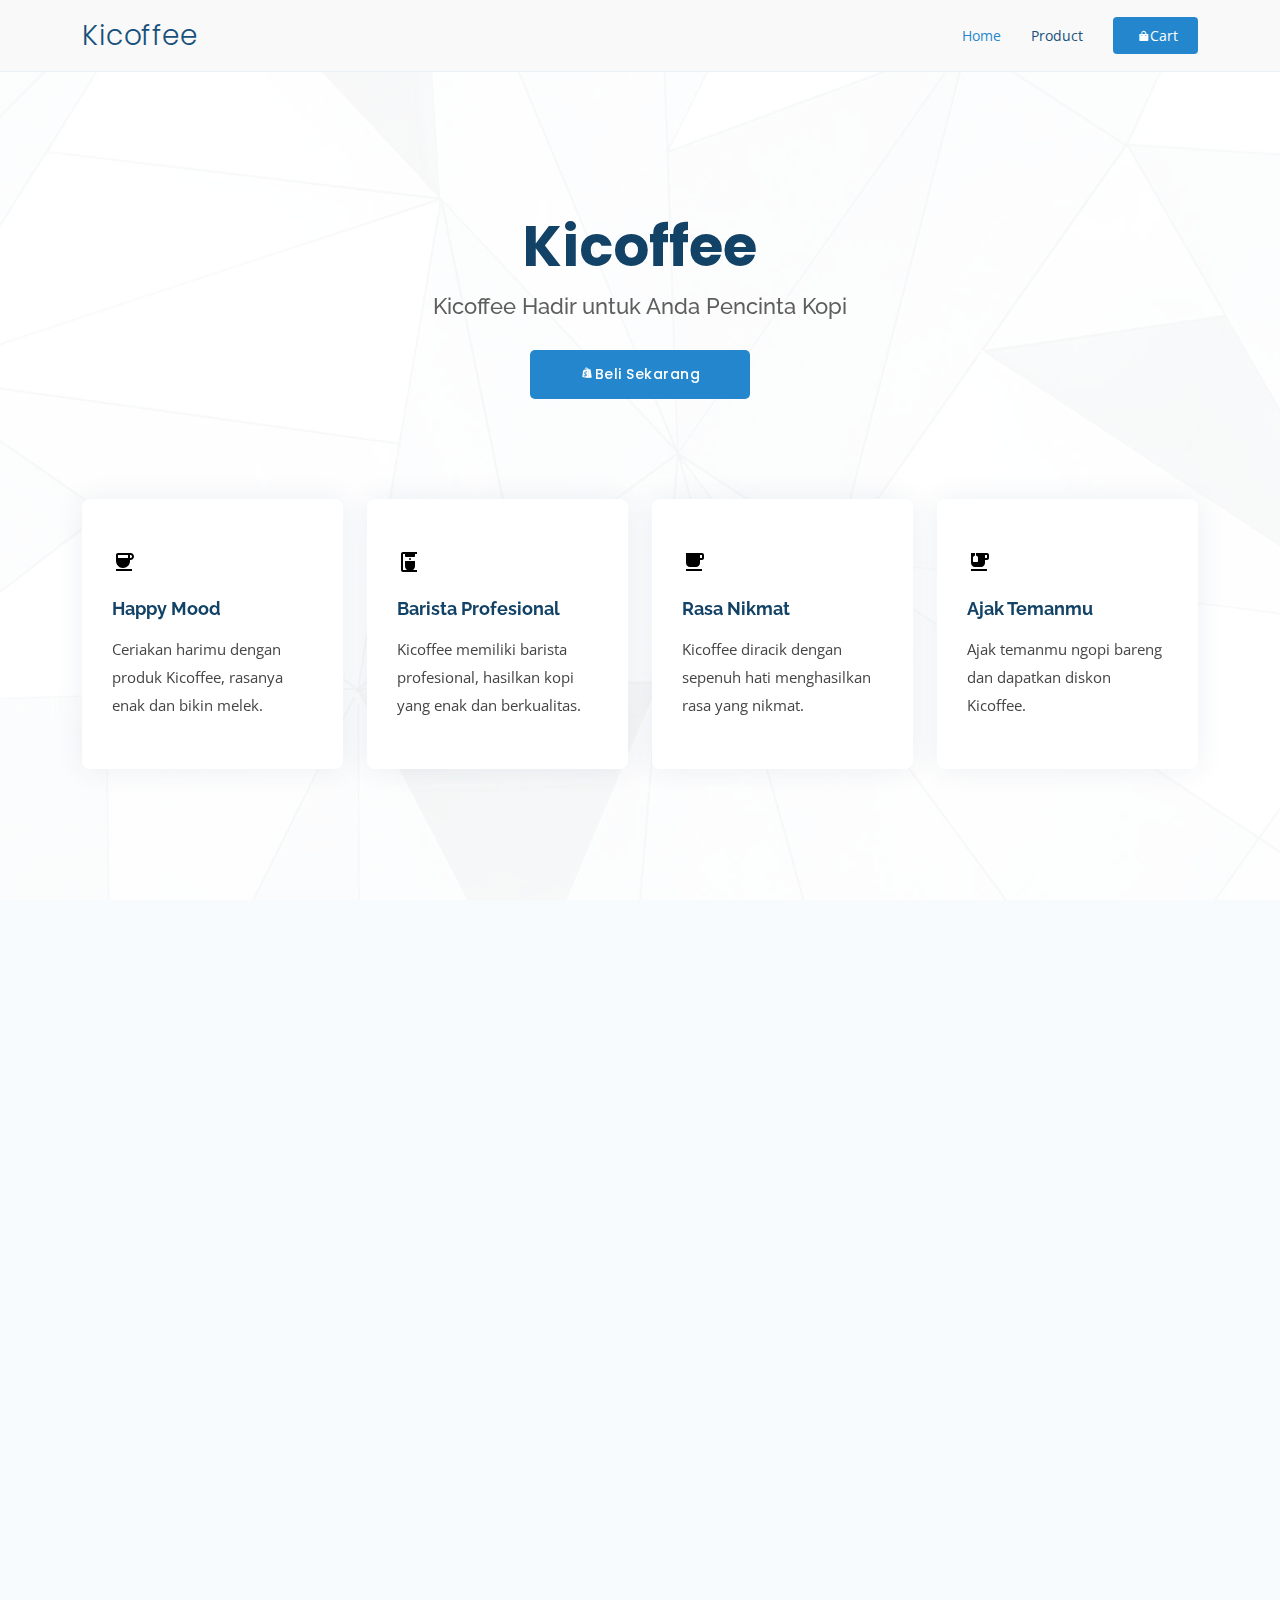
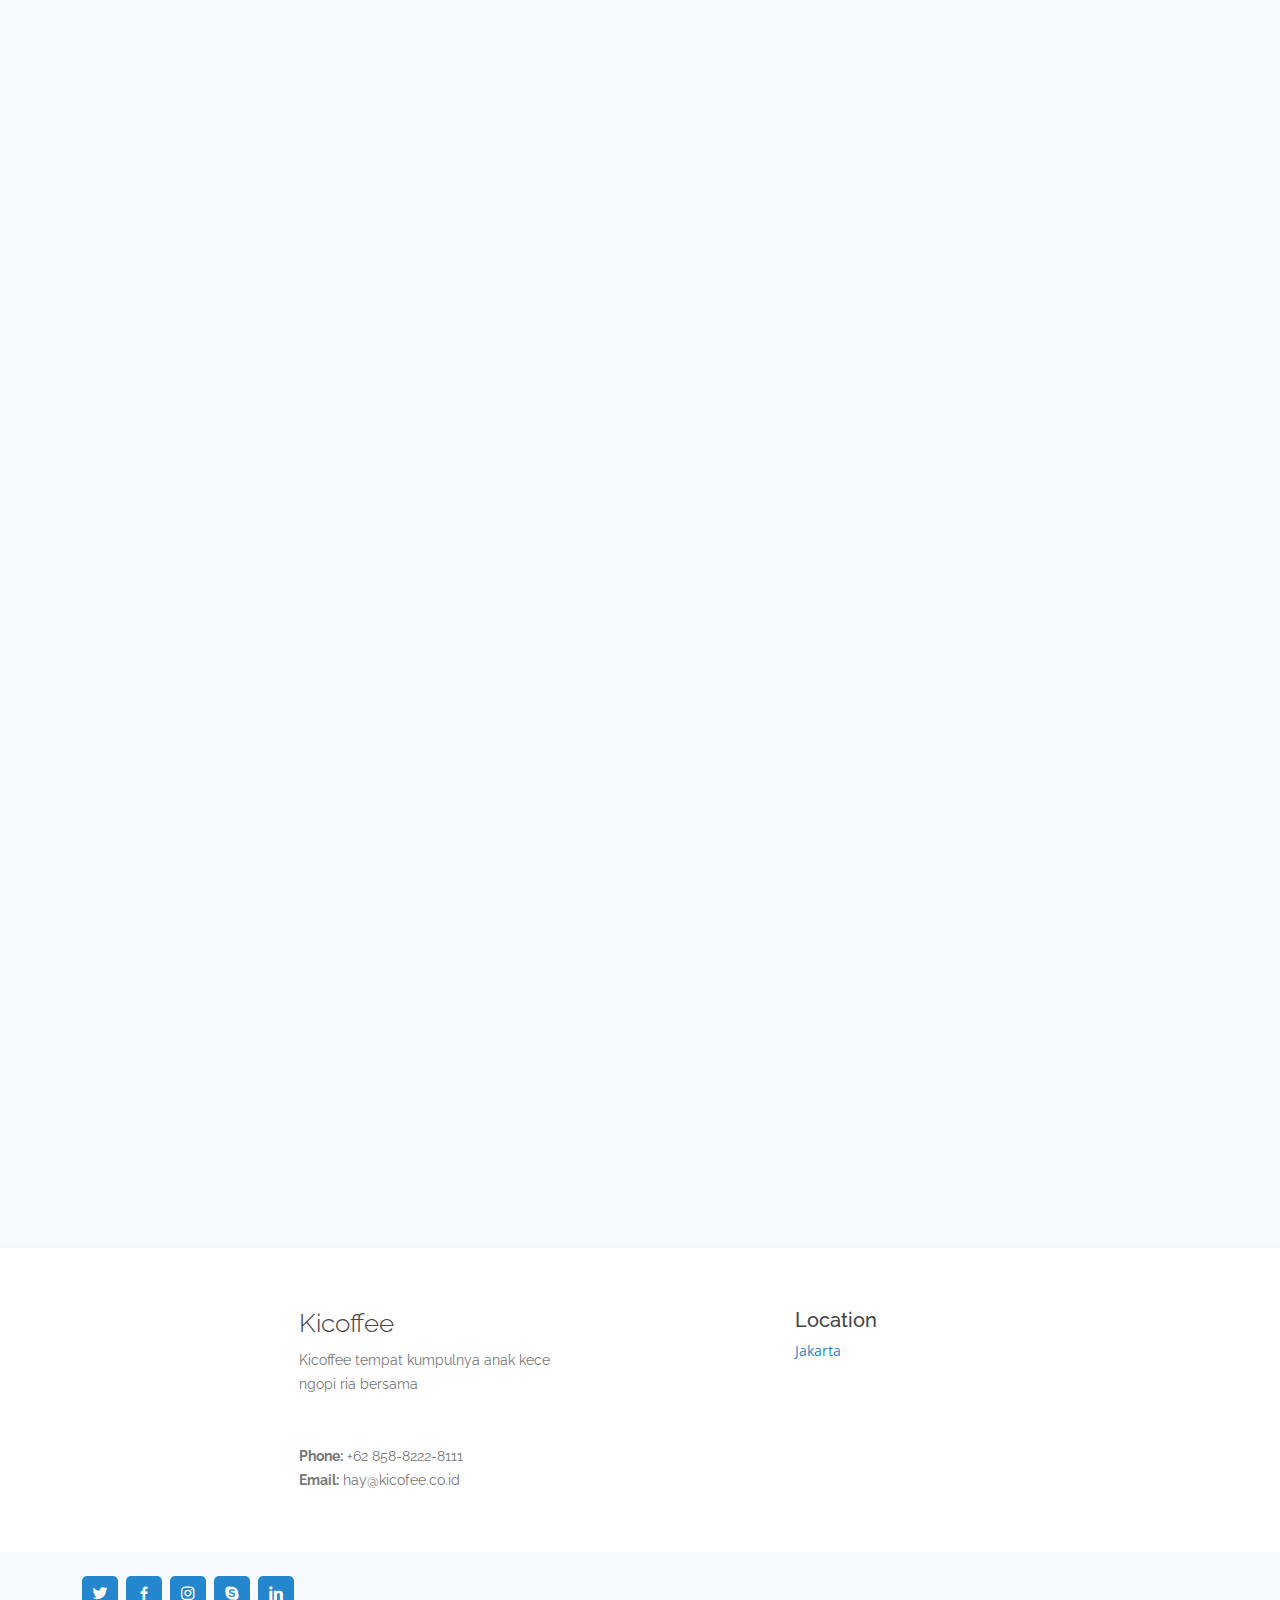
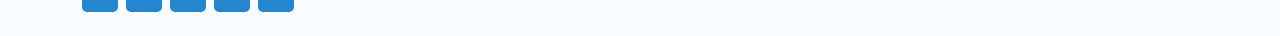
<file: index.html>
<!DOCTYPE html>
<html lang="en">

<head>
  <meta charset="utf-8">
  <meta content="width=device-width, initial-scale=1.0" name="viewport">

  <title>Kicoffee</title>
  <meta content="" name="description">
  <meta content="" name="keywords">

  <!-- Favicons -->
  <link href="assets/img/favicon.png" rel="icon">
  <link href="assets/img/apple-touch-icon.png" rel="apple-touch-icon">

  <!-- Google Fonts -->
  <link href="https://fonts.googleapis.com/css?family=Open+Sans:300,300i,400,400i,600,600i,700,700i|Raleway:300,300i,400,400i,500,500i,600,600i,700,700i|Poppins:300,300i,400,400i,500,500i,600,600i,700,700i" rel="stylesheet">

  <!-- Vendor CSS Files -->
  <link href="assets/vendor/aos/aos.css" rel="stylesheet">
  <link href="assets/vendor/bootstrap/css/bootstrap.min.css" rel="stylesheet">
  <link href="assets/vendor/bootstrap-icons/bootstrap-icons.css" rel="stylesheet">
  <link href="assets/vendor/boxicons/css/boxicons.min.css" rel="stylesheet">
  <link href="assets/vendor/glightbox/css/glightbox.min.css" rel="stylesheet">
  <link href="assets/vendor/remixicon/remixicon.css" rel="stylesheet">
  <link href="assets/vendor/swiper/swiper-bundle.min.css" rel="stylesheet">

  <!-- Template Main CSS File -->
  <link href="assets/css/style.css" rel="stylesheet">

</head>

<body>

<!-- ======= Header ======= -->
<header id="header" class="fixed-top">
  <div class="container d-flex align-items-center justify-content-between">

    <h1 class="logo"><a href="">Kicoffee</a></h1>
    <!-- Uncomment below if you prefer to use an image logo -->
    <!-- <a href="index.html" class="logo"><img src="assets/img/logo.png" alt="" class="img-fluid"></a>-->

    <!-- Build Navbar -->
    <nav id="navbar" class="navbar">
      <ul>
        <li><a class="nav-link scrollto active" href="#hero">Home</a></li>
        <li><a class="nav-link scrollto o" href="#portfolio">Product</a></li>
        <li><a class="getstarted scrollto" href="cart.html"><i class='bx bxs-shopping-bag'></i> Cart</a></li>
      </ul>
      <i class="bi bi-list mobile-nav-toggle"></i>
    </nav><!-- .navbar -->

  </div>
</header><!-- End Header -->

  <!-- ======= Hero Section ======= -->
  <section id="hero" class="d-flex align-items-center">
    <div class="container position-relative" data-aos="fade-up" data-aos-delay="100">
      <div class="row justify-content-center">
        <div class="col-xl-7 col-lg-9 text-center">
          <h1>Kicoffee</h1>
          <h2>Kicoffee Hadir untuk Anda Pencinta Kopi</h2>
        </div>
      </div>
      <div class="text-center">
        <a href="" class="btn-get-started scrollto"> <i class='bx bxl-shopify'></i>Beli Sekarang</a>
      </div>

      <div class="row icon-boxes">
        <div class="col-md-6 col-lg-3 d-flex align-items-stretch mb-5 mb-lg-0" data-aos="zoom-in" data-aos-delay="200">
          <div class="icon-box">
            <span class="material-icons">
              <img src="assets/img/icon/coffee.svg" alt="">
              </span>
              <br><br>
            <h4 class="title"><a href="">Happy Mood</a></h4>
            <p class="description">Ceriakan harimu dengan produk Kicoffee, rasanya enak dan bikin melek.</p>
          </div>
        </div>

        <div class="col-md-6 col-lg-3 d-flex align-items-stretch mb-5 mb-lg-0" data-aos="zoom-in" data-aos-delay="300">
          <div class="icon-box">
            <span class="material-icons">
              <img src="assets/img/icon/coffee_maker.svg" alt="">
              </span>
              <br><br>
            <h4 class="title"><a href="">Barista Profesional</a></h4>
            <p class="description">Kicoffee memiliki barista profesional, hasilkan kopi yang enak dan berkualitas.</p>
          </div>
        </div>

        <div class="col-md-6 col-lg-3 d-flex align-items-stretch mb-5 mb-lg-0" data-aos="zoom-in" data-aos-delay="400">
          <div class="icon-box">
            <span class="material-icons">
              <img src="assets/img/icon/free_breakfast.svg" alt="">
              </span>
              <br><br>
            <h4 class="title"><a href="">Rasa Nikmat</a></h4>
            <p class="description">Kicoffee diracik dengan sepenuh hati menghasilkan rasa yang nikmat.</p>
          </div>
        </div>

        <div class="col-md-6 col-lg-3 d-flex align-items-stretch mb-5 mb-lg-0" data-aos="zoom-in" data-aos-delay="500">
          <div class="icon-box">
            <span class="material-icons">
              <img src="assets/img/icon/emoji_food_bever.svg" alt="">
              </span>
              <br><br>
            <h4 class="title"><a href="">Ajak Temanmu</a></h4>
            <p class="description">Ajak temanmu ngopi bareng dan dapatkan diskon Kicoffee.</p>
          </div>
        </div>

      </div>
    </div>
  </section><!-- End Hero -->

  <main id="main">

    <!-- ======= Product Section ======= -->
    <section id="portfolio" class="portfolio section-bg">
      <div class="container" data-aos="fade-up">

        <div class="section-title">
          <h2>Product</h2>
          <p>Product Kami terdiri dari Makanan, Minuman dan Kopi. Anda bisa pesan kapanpun.</p>
        </div>

        <div class="row" data-aos="fade-up" data-aos-delay="150">
          <div class="col-lg-12 d-flex justify-content-center">
            <ul id="portfolio-flters">
              <li data-filter="*" class="filter-active">All</li>
              <li data-filter=".filter-app">Coffee</li>
              <li data-filter=".filter-card">Food</li>
            </ul>
          </div>
        </div>

        <div class="row portfolio-container" data-aos="fade-up" data-aos-delay="300">

          <div class="col-lg-4 col-md-6 portfolio-item filter-app">
            <div class="portfolio-wrap">
              <img src="assets/img/product/coffee1.jpg" class="img-fluid" alt="">
              <div class="portfolio-info">
                <h4>Coffee</h4><!-- Nama Product -->
                <p><b>Espresso with latte</b></p><!-- Desc Product -->
                <p><i>Rp 50.000</i></p><!-- Harga Product -->
                <div class="portfolio-links">
                  <a href="assets/img/product/coffee1.jpg" data-gallery="portfolioGallery" class="portfolio-lightbox" title="Espresso with latte"><i class="bx bx-plus"></i></a>
                  <a href="#" title="More Details"><i class="bx bx-link"></i></a>
                </div>
              </div>
            </div>
          </div>

          <div class="col-lg-4 col-md-6 portfolio-item filter-web">
            <div class="portfolio-wrap">
              <img src="assets/img/product/coffee2.jpg" class="img-fluid" alt="">
              <div class="portfolio-info">
                <h4>Coffee</h4><!-- Nama Product -->
                <p><b>Espresso</b></p><!-- Desc Product -->
                <p><i>Rp 50.000</i></p><!-- Harga Product -->
                <div class="portfolio-links">
                  <a href="assets/img/product/coffee2.jpg" data-gallery="portfolioGallery" class="portfolio-lightbox" title="Espresso"><i class="bx bx-plus"></i></a>
                  <a href="#" title="More Details"><i class="bx bx-link"></i></a>
                </div>
              </div>
            </div>
          </div>

          <div class="col-lg-4 col-md-6 portfolio-item filter-app">
            <div class="portfolio-wrap">
              <img src="assets/img/product/coffee3.jpg" class="img-fluid" alt="">
              <div class="portfolio-info">
                <h4>Coffee</h4><!-- Nama Product -->
                <p><b>ES Late</b></p><!-- Desc Product -->
                <p><i>Rp 50.000</i></p><!-- Harga Product -->
                <div class="portfolio-links">
                  <a href="assets/img/product/coffee3.jpg" data-gallery="portfolioGallery" class="portfolio-lightbox" title="ES Late"><i class="bx bx-plus"></i></a>
                  <a href="#" title="More Details"><i class="bx bx-link"></i></a>
                </div>
              </div>
            </div>
          </div>

          <div class="col-lg-4 col-md-6 portfolio-item filter-card">
            <div class="portfolio-wrap">
              <img src="assets/img/product/food3.jpg" class="img-fluid" alt="">
              <div class="portfolio-info">
                <h4>Food</h4><!-- Nama Product -->
                <p><b>Paket Makanan keluarga</b></p><!-- Desc Product -->
                <p><i>Rp 300.000</i></p><!-- Harga Product -->
                <div class="portfolio-links">
                  <a href="assets/img/product/drink3.jpg" data-gallery="portfolioGallery" class="portfolio-lightbox" title="Jus Nanas"><i class="bx bx-plus"></i></a>
                  <a href="#" title="More Details"><i class="bx bx-link"></i></a>
                </div>
              </div>
            </div>
          </div>

          <div class="col-lg-4 col-md-6 portfolio-item filter-web">
            <div class="portfolio-wrap">
              <img src="assets/img/product/coffee2.jpg" class="img-fluid" alt="">
              <div class="portfolio-info">
                <h4>Coffee</h4><!-- Nama Product -->
                <p><b>Espresso</b></p><!-- Desc Product -->
                <p><i>Rp 50.000</i></p><!-- Harga Product -->
                <div class="portfolio-links">
                  <a href="assets/img/product/coffee2.jpg" data-gallery="portfolioGallery" class="portfolio-lightbox" title="Espresso"><i class="bx bx-plus"></i></a>
                  <a href="#" title="More Details"><i class="bx bx-link"></i></a>
                </div>
              </div>
            </div>
          </div>

          <div class="col-lg-4 col-md-6 portfolio-item filter-app">
            <div class="portfolio-wrap">
              <img src="assets/img/product/coffee3.jpg" class="img-fluid" alt="">
              <div class="portfolio-info">
                <h4>Coffee</h4><!-- Nama Product -->
                <p><b>Es Vanila Late</b></p><!-- Desc Product -->
                <p><i>Rp 60.000</i></p><!-- Harga Product -->
                <div class="portfolio-links">
                  <a href="assets/img/product/coffee3.jpg" data-gallery="portfolioGallery" class="portfolio-lightbox" title="Es Vanila Late"><i class="bx bx-plus"></i></a>
                  <a href="#" title="More Details"><i class="bx bx-link"></i></a>
                </div>
              </div>
            </div>
          </div>

          <div class="col-lg-4 col-md-6 portfolio-item filter-card">
            <div class="portfolio-wrap">
              <img src="assets/img/product/food4.jpg" class="img-fluid" alt="">
              <div class="portfolio-info">
                <h4>Food</h4><!-- Nama Product -->
                <p><b>Paket Makanan</b></p><!-- Desc Product -->
                <p><i>Rp 300.000</i></p><!-- Harga Product -->
                <div class="portfolio-links">
                  <a href="assets/img/product/food4.jpg" data-gallery="portfolioGallery" class="portfolio-lightbox" title="Paket Makanan"><i class="bx bx-plus"></i></a>
                  <a href="#" title="More Details"><i class="bx bx-link"></i></a>
                </div>
              </div>
            </div>
          </div>

          <div class="col-lg-4 col-md-6 portfolio-item filter-card">
            <div class="portfolio-wrap">
              <img src="assets/img/product/food5.jpg" class="img-fluid" alt="">
              <div class="portfolio-info">
                <h4>Food</h4><!-- Nama Product -->
                <p><b>Paket Makanan</b></p><!-- Desc Product -->
                <p><i>Rp 300.000</i></p><!-- Harga Product -->
                <div class="portfolio-links">
                  <a href="assets/img/product/food5.jpg" data-gallery="portfolioGallery" class="portfolio-lightbox" title="Paket Makanan"><i class="bx bx-plus"></i></a>
                  <a href="#" title="More Details"><i class="bx bx-link"></i></a>
                </div>
              </div>
            </div>
          </div>

          <div class="col-lg-4 col-md-6 portfolio-item filter-web">
            <div class="portfolio-wrap">
              <img src="assets/img/product/food3.jpg" class="img-fluid" alt="">
              <div class="portfolio-info">
                <h4>Food</h4><!-- Nama Product -->
                <p><b>Paket Makanan</b></p><!-- Desc Product -->
                <p><i>Rp 300.000</i></p><!-- Harga Product -->
                <div class="portfolio-links">
                  <a href="assets/img/product/food3.jpg" data-gallery="portfolioGallery" class="portfolio-lightbox" title="Paket Makanan"><i class="bx bx-plus"></i></a>
                  <a href="#" title="More Details"><i class="bx bx-link"></i></a>
                </div>
              </div>
            </div>
          </div>

        </div>

      </div>
    </section><!-- End Product Section -->

  </main><!-- End #main -->

  <!-- ======= Footer ======= -->
  <footer id="footer">

    <div class="footer-top">
      <div class="container">
        <div class="row-footer">

          <div class="col-lg-3 col-md-6 footer-contact">
            <h3>Kicoffee</h3>
            <!-- <img src="assets/img/clients/logo.jpeg" alt="logo" width="150px" height="50px"> -->
            <p>
              Kicoffee tempat kumpulnya anak kece ngopi ria bersama<br>
              <br><br>
              <strong>Phone:</strong> +62 858-8222-8111<br>
              <strong>Email:</strong> hay@kicofee.co.id<br>
            </p>
          </div>

          <div class="col-lg-2 col-md-6 footer-links">
            <h5>Location</h5>
            <a href="https://www.google.com/maps/place/KiCoffee/@-23.5768884,-46.6906864,17z/data=!3m1!4b1!4m5!3m4!1s0x94ce57bb6ebcdd81:0x923815378f6b1bdb!8m2!3d-23.5768884!4d-46.6884977">Jakarta</a>
          </div>

        </div>
      </div>
    </div>

    <div class="container d-md-flex py-4">

      <div class="social-links text-center text-md-right pt-3 pt-md-0">
        <a href="https://twitter.com/kicoffe.hay" class="twitter"><i class="bx bxl-twitter"></i></a>
        <a href="#" class="facebook"><i class="bx bxl-facebook"></i></a>
        <a href="#" class="instagram"><i class="bx bxl-instagram"></i></a>
        <a href="#" class="google-plus"><i class="bx bxl-skype"></i></a>
        <a href="#" class="linkedin"><i class="bx bxl-linkedin"></i></a>
      </div>
    </div>
  </footer><!-- End Footer -->

  <div id="preloader"></div>
  <a href="#" class="back-to-top d-flex align-items-center justify-content-center"><i class="bi bi-arrow-up-short"></i></a>

  <!-- Vendor JS Files -->
  <script src="assets/vendor/purecounter/purecounter.js"></script>
  <script src="assets/vendor/aos/aos.js"></script>
  <script src="assets/vendor/bootstrap/js/bootstrap.bundle.min.js"></script>
  <script src="assets/vendor/glightbox/js/glightbox.min.js"></script>
  <script src="assets/vendor/isotope-layout/isotope.pkgd.min.js"></script>
  <script src="assets/vendor/swiper/swiper-bundle.min.js"></script>
  <script src="assets/vendor/php-email-form/validate.js"></script>

  <!-- Template Main JS File -->
  <script src="assets/js/main.js"></script>

</body>

</html>
</file>
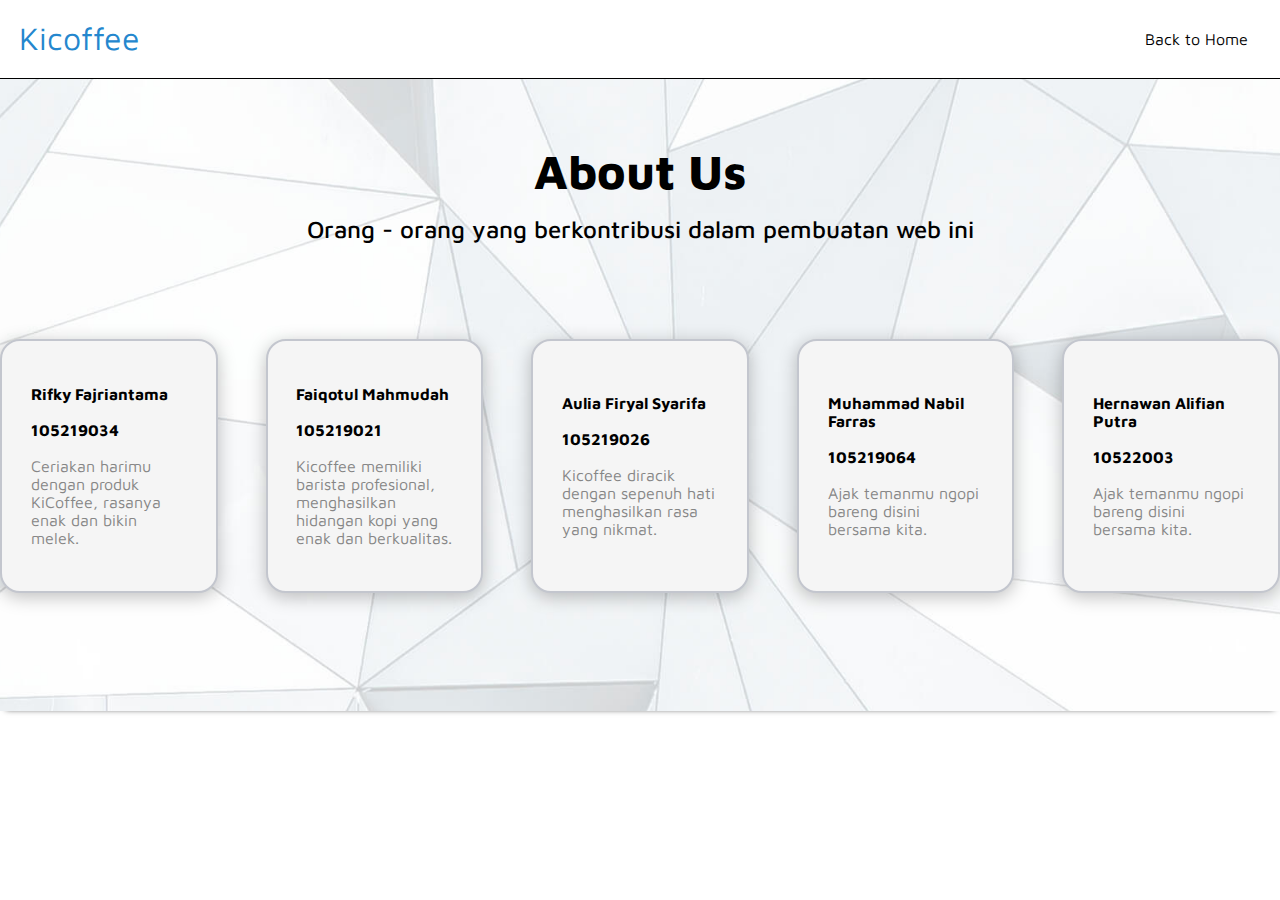
<file: views/about-us.html>
<!DOCTYPE html>
<html lang="en">
<head>
    <meta charset="UTF-8">
    <meta http-equiv="X-UA-Compatible" content="IE=edge">
    <meta name="viewport" content="width=device-width, initial-scale=1.0">
    <title>Kicoffee | About Us</title>

    <!--Links-->
    <link rel="stylesheet" href="https://cdnjs.cloudflare.com/ajax/libs/font-awesome/6.2.1/css/all.min.css" integrity="sha512-MV7K8+y+gLIBoVD59lQIYicR65iaqukzvf/nwasF0nqhPay5w/9lJmVM2hMDcnK1OnMGCdVK+iQrJ7lzPJQd1w==" crossorigin="anonymous" referrerpolicy="no-referrer" />

    <!--Main CSS-->
    <link rel="stylesheet" href="../assets/css/about-us.css">
    <link rel="stylesheet" href="../assets/css/navbar.css">
</head>
<body>
    <header class="header" id="header">
        <div class="navbar-container">
            <h1 class="logo">Kicoffee</h1>
            <nav class="navbar">
                <ul>
                    <li><a href="../index2.html" class="nav-link"><i class="fa-sharp fa-solid fa-arrow-left fa-fw"></i>   Back to Home</a></li>
                </ul>
            </nav>
        </div>
    </header>

    <section class="hero">
        <div class="hero-container">
            <div class="hero-title-container">
                <div class="hero-title">
                    <h1>About Us</h1>
                    <p>Orang - orang yang berkontribusi dalam pembuatan web ini</p>
                </div>
            </div>

            <div class="hero-card-container">
                <div class="hero-card">
                    <div class="hero-card-details">
                        <span>
                            <p><strong>Rifky Fajriantama</strong></p>
                        </span>
                        <br>
                        <h4 class="title">105219034</h4>
                        <br>
                        <p class="description">Ceriakan harimu dengan produk KiCoffee, rasanya enak dan bikin melek.</p>
                    </div>
                </div>

                <div class="hero-card">
                    <div class="hero-card-details">
                        <span>
                            <p><strong>Faiqotul Mahmudah</strong></p>
                        </span>
                        <br>
                        <h4 class="title">105219021</h4>
                        <br>
                        <p class="description">Kicoffee memiliki barista profesional, menghasilkan hidangan kopi yang enak dan berkualitas.</p>
                    </div>
                </div>

                <div class="hero-card">
                    <div class="hero-card-details">
                        <span>
                            <p><strong>Aulia Firyal Syarifa</strong></p>
                        </span>
                        <br>
                        <h4 class="title">105219026</h4>
                        <br>
                        <p class="description">Kicoffee diracik dengan sepenuh hati menghasilkan rasa yang nikmat.</p>
                    </div>
                </div>

                <div class="hero-card">
                    <div class="hero-card-details">
                        <span>
                            <p><strong>Muhammad Nabil Farras</strong></p>
                        </span>
                        <br>
                        <h4 class="title">105219064</h4>
                        <br>
                        <p class="description">Ajak temanmu ngopi bareng disini bersama kita.</p>
                    </div>
                </div>

                <div class="hero-card">
                    <div class="hero-card-details">
                        <span>
                            <p><strong>Hernawan Alifian Putra</strong></p>
                        </span>
                        <br>
                        <h4 class="title">10522003</h4>
                        <br>
                        <p class="description">Ajak temanmu ngopi bareng disini bersama kita.</p>
                    </div>
                </div>
            </div>
        </div>
    </section>
</body>
</html>
</file>
<file: assets/css/style.css>
/*--------------------------------------------------------------
# General
--------------------------------------------------------------*/
body {
  font-family: "Open Sans", sans-serif;
  color: #444444;
}

a {
  color: #2487ce;
  text-decoration: none;
}

a:hover {
  color: #469fdf;
  text-decoration: none;
}

h1, h2, h3, h4, h5, h6 {
  font-family: "Raleway", sans-serif;
}

/*--------------------------------------------------------------
# Back to top button
--------------------------------------------------------------*/
.back-to-top {
  position: fixed;
  visibility: hidden;
  opacity: 0;
  right: 15px;
  bottom: 15px;
  z-index: 996;
  background: #2487ce;
  width: 40px;
  height: 40px;
  border-radius: 4px;
  transition: all 0.4s;
}
.back-to-top i {
  font-size: 28px;
  color: #fff;
  line-height: 0;
}
.back-to-top:hover {
  background: #3e9bdd;
  color: #fff;
}
.back-to-top.active {
  visibility: visible;
  opacity: 1;
}

/*--------------------------------------------------------------
# Preloader
--------------------------------------------------------------*/
#preloader {
  position: fixed;
  top: 0;
  left: 0;
  right: 0;
  bottom: 0;
  z-index: 9999;
  overflow: hidden;
  background: #fff;
}

#preloader:before {
  content: "";
  position: fixed;
  top: calc(50% - 30px);
  left: calc(50% - 30px);
  border: 6px solid #2487ce;
  border-top-color: #fff;
  border-bottom-color: #fff;
  border-radius: 50%;
  width: 60px;
  height: 60px;
  -webkit-animation: animate-preloader 1s linear infinite;
  animation: animate-preloader 1s linear infinite;
}

@-webkit-keyframes animate-preloader {
  0% {
    transform: rotate(0deg);
  }
  100% {
    transform: rotate(360deg);
  }
}

@keyframes animate-preloader {
  0% {
    transform: rotate(0deg);
  }
  100% {
    transform: rotate(360deg);
  }
}
/*--------------------------------------------------------------
# Disable aos animation delay on mobile devices
--------------------------------------------------------------*/
@media screen and (max-width: 768px) {
  [data-aos-delay] {
    transition-delay: 0 !important;
  }
}
/*--------------------------------------------------------------
# Header
--------------------------------------------------------------*/
#header {
  transition: all 0.5s;
  background: #fff;
  z-index: 997;
  padding: 15px 0;
  border-bottom: 1px solid #e6f2fb;
}
#header.header-scrolled {
  border-color: #fff;
  box-shadow: 0px 2px 15px rgba(18, 66, 101, 0.08);
}
#header .logo {
  font-size: 28px;
  margin: 0;
  padding: 0;
  line-height: 1;
  font-weight: 300;
  letter-spacing: 0.5px;
  font-family: "Poppins", sans-serif;
}
#header .logo a {
  color: #16507b;
}
#header .logo img {
  max-height: 40px;
}
@media (max-width: 992px) {
  #header .logo {
    font-size: 28px;
  }
}

/*--------------------------------------------------------------
# Navigation Menu
--------------------------------------------------------------*/
/**
* Desktop Navigation 
*/
.navbar {
  padding: 0;
}
.navbar ul {
  margin: 0;
  padding: 0;
  display: flex;
  list-style: none;
  align-items: center;
}
.navbar li {
  position: relative;
}
.navbar a, .navbar a:focus {
  display: flex;
  align-items: center;
  justify-content: space-between;
  padding: 10px 0 10px 30px;
  font-size: 14px;
  color: #16507b;
  white-space: nowrap;
  transition: 0.3s;
}
.navbar a i, .navbar a:focus i {
  font-size: 12px;
  line-height: 0;
  margin-left: 5px;
}
.navbar a:hover, .navbar .active, .navbar .active:focus, .navbar li:hover > a {
  color: #2487ce;
}
.navbar .getstarted, .navbar .getstarted:focus {
  background: #2487ce;
  padding: 8px 20px;
  margin-left: 30px;
  border-radius: 4px;
  color: #fff;
}
.navbar .getstarted:hover, .navbar .getstarted:focus:hover {
  color: #fff;
  background: #3194db;
}
.navbar .dropdown ul {
  display: block;
  position: absolute;
  left: 14px;
  top: calc(100% + 30px);
  margin: 0;
  padding: 10px 0;
  z-index: 99;
  opacity: 0;
  visibility: hidden;
  background: #fff;
  box-shadow: 0px 0px 30px rgba(127, 137, 161, 0.25);
  transition: 0.3s;
  border-radius: 4px;
}
.navbar .dropdown ul li {
  min-width: 200px;
}
.navbar .dropdown ul a {
  padding: 10px 20px;
  text-transform: none;
}
.navbar .dropdown ul a i {
  font-size: 12px;
}
.navbar .dropdown ul a:hover, .navbar .dropdown ul .active:hover, .navbar .dropdown ul li:hover > a {
  color: #2487ce;
}
.navbar .dropdown:hover > ul {
  opacity: 1;
  top: 100%;
  visibility: visible;
}
.navbar .dropdown .dropdown ul {
  top: 0;
  left: calc(100% - 30px);
  visibility: hidden;
}
.navbar .dropdown .dropdown:hover > ul {
  opacity: 1;
  top: 0;
  left: 100%;
  visibility: visible;
}
@media (max-width: 1366px) {
  .navbar .dropdown .dropdown ul {
    left: -90%;
  }
  .navbar .dropdown .dropdown:hover > ul {
    left: -100%;
  }
}

/**
* Mobile Navigation 
*/
.mobile-nav-toggle {
  color: #124265;
  font-size: 28px;
  cursor: pointer;
  display: none;
  line-height: 0;
  transition: 0.5s;
}
.mobile-nav-toggle.bi-x {
  color: #fff;
}

@media (max-width: 991px) {
  .mobile-nav-toggle {
    display: block;
  }

  .navbar ul {
    display: none;
  }
}
.navbar-mobile {
  position: fixed;
  overflow: hidden;
  top: 0;
  right: 0;
  left: 0;
  bottom: 0;
  background: rgba(10, 38, 58, 0.9);
  transition: 0.3s;
  z-index: 999;
}
.navbar-mobile .mobile-nav-toggle {
  position: absolute;
  top: 15px;
  right: 15px;
}
.navbar-mobile ul {
  display: block;
  position: absolute;
  top: 55px;
  right: 15px;
  bottom: 15px;
  left: 15px;
  padding: 10px 0;
  background-color: #fff;
  overflow-y: auto;
  transition: 0.3s;
}
.navbar-mobile a, .navbar-mobile a:focus {
  padding: 10px 20px;
  font-size: 15px;
  color: #124265;
}
.navbar-mobile a:hover, .navbar-mobile .active, .navbar-mobile li:hover > a {
  color: #2487ce;
}
.navbar-mobile .getstarted, .navbar-mobile .getstarted:focus {
  margin: 15px;
}
.navbar-mobile .dropdown ul {
  position: static;
  display: none;
  margin: 10px 20px;
  padding: 10px 0;
  z-index: 99;
  opacity: 1;
  visibility: visible;
  background: #fff;
  box-shadow: 0px 0px 30px rgba(127, 137, 161, 0.25);
}
.navbar-mobile .dropdown ul li {
  min-width: 200px;
}
.navbar-mobile .dropdown ul a {
  padding: 10px 20px;
}
.navbar-mobile .dropdown ul a i {
  font-size: 12px;
}
.navbar-mobile .dropdown ul a:hover, .navbar-mobile .dropdown ul .active:hover, .navbar-mobile .dropdown ul li:hover > a {
  color: #2487ce;
}
.navbar-mobile .dropdown > .dropdown-active {
  display: block;
}

/*--------------------------------------------------------------
# Hero Section
--------------------------------------------------------------*/
#hero {
  width: 100%;
  height: 100vh;
  position: relative;
  background: url("../img/hero-bg.jpg") top center;
  background-size: cover;
  position: relative;
}
#hero:before {
  content: "";
  background: rgba(255, 255, 255, 0.8);
  position: absolute;
  bottom: 0;
  top: 0;
  left: 0;
  right: 0;
}
#hero .container {
  padding-top: 80px;
}
#hero h1 {
  margin: 0;
  font-size: 56px;
  font-weight: 700;
  line-height: 72px;
  color: #124265;
  font-family: "Poppins", sans-serif;
}
#hero h2 {
  color: #5e5e5e;
  margin: 10px 0 0 0;
  font-size: 22px;
}
#hero .btn-get-started {
  font-family: "Poppins", sans-serif;
  font-weight: 500;
  font-size: 14px;
  letter-spacing: 0.5px;
  display: inline-block;
  padding: 14px 50px;
  border-radius: 5px;
  transition: 0.5s;
  margin-top: 30px;
  color: #fff;
  background: #2487ce;
}
#hero .btn-get-started:hover {
  background: #3194db;
}
#hero .icon-boxes {
  margin-top: 100px;
}
#hero .icon-box {
  padding: 50px 30px;
  position: relative;
  overflow: hidden;
  background: #fff;
  box-shadow: 0 0 29px 0 rgba(18, 66, 101, 0.08);
  transition: all 0.3s ease-in-out;
  border-radius: 8px;
  z-index: 1;
}
#hero .icon-box .title {
  font-weight: 700;
  margin-bottom: 15px;
  font-size: 18px;
}
#hero .icon-box .title a {
  color: #124265;
  transition: 0.3s;
}
#hero .icon-box .description {
  font-size: 15px;
  line-height: 28px;
  margin-bottom: 0;
}
#hero .icon-box .icon {
  margin-bottom: 20px;
  padding-top: 10px;
  display: inline-block;
  transition: all 0.3s ease-in-out;
  font-size: 36px;
  line-height: 1;
  color: #2487ce;
}
#hero .icon-box:hover {
  transform: scale(1.08);
}
#hero .icon-box:hover .title a {
  color: #2487ce;
}
@media (min-width: 1024px) {
  #hero {
    background-attachment: fixed;
  }
}
@media (max-height: 800px) {
  #hero {
    height: auto;
  }
}
@media (max-width: 992px) {
  #hero {
    height: auto;
  }
  #hero h1 {
    font-size: 28px;
    line-height: 36px;
  }
  #hero h2 {
    font-size: 18px;
    line-height: 24px;
  }
}

/*--------------------------------------------------------------
# Sections General
--------------------------------------------------------------*/
section {
  padding: 80px 0;
  overflow: hidden;
}

.section-bg {
  background-color: #f8fbfe;
}

.section-title {
  text-align: center;
  padding-bottom: 30px;
}
.section-title h2 {
  font-size: 32px;
  font-weight: bold;
  text-transform: uppercase;
  margin-bottom: 20px;
  padding-bottom: 0;
  color: #124265;
}
.section-title p {
  margin-bottom: 0;
  font-size: 14px;
  color: #919191;
}

/*--------------------------------------------------------------
# About
--------------------------------------------------------------*/
.about .content h3 {
  font-weight: 600;
  font-size: 26px;
}
.about .content ul {
  list-style: none;
  padding: 0;
}
.about .content ul li {
  padding-left: 28px;
  position: relative;
}
.about .content ul li + li {
  margin-top: 10px;
}
.about .content ul i {
  position: absolute;
  left: 0;
  top: 2px;
  font-size: 20px;
  color: #2487ce;
  line-height: 1;
}
.about .content p:last-child {
  margin-bottom: 0;
}
.about .content .btn-learn-more {
  font-family: "Raleway", sans-serif;
  font-weight: 600;
  font-size: 14px;
  letter-spacing: 1px;
  display: inline-block;
  padding: 12px 32px;
  border-radius: 5px;
  transition: 0.3s;
  line-height: 1;
  color: #2487ce;
  -webkit-animation-delay: 0.8s;
  animation-delay: 0.8s;
  margin-top: 6px;
  border: 2px solid #2487ce;
}
.about .content .btn-learn-more:hover {
  background: #2487ce;
  color: #fff;
  text-decoration: none;
}

/*--------------------------------------------------------------
# Counts
--------------------------------------------------------------*/
.counts {
  padding: 60px 0;
}
.counts .count-box {
  width: 100%;
  text-align: center;
}
.counts .count-box span {
  font-size: 48px;
  line-height: 48px;
  display: block;
  font-weight: 700;
  color: #124265;
  margin-left: 80px;
  margin: auto;
}
.counts .count-box p {
  padding: 8px 0 0 0;
  font-family: "Raleway", sans-serif;
  font-weight: 600;
  font-size: 14px;
  color: #1e6ca6;
}

/*--------------------------------------------------------------
# About Video
--------------------------------------------------------------*/
.about-video .content {
  font-size: 15px;
}
.about-video .content h3 {
  font-weight: 700;
  font-size: 24px;
  color: #124265;
}
.about-video .content ul {
  list-style: none;
  padding: 0;
}
.about-video .content ul li {
  padding-bottom: 10px;
  padding-left: 28px;
  position: relative;
}
.about-video .content ul i {
  font-size: 24px;
  color: #2487ce;
  position: absolute;
  left: 0;
  top: -2px;
}
.about-video .content p:last-child {
  margin-bottom: 0;
}
.about-video .play-btn {
  width: 94px;
  height: 94px;
  background: radial-gradient(#2487ce 50%, rgba(36, 135, 206, 0.4) 52%);
  border-radius: 50%;
  display: block;
  position: absolute;
  left: calc(50% - 47px);
  top: calc(50% - 47px);
  overflow: hidden;
}
.about-video .play-btn::after {
  content: "";
  position: absolute;
  left: 50%;
  top: 50%;
  transform: translateX(-40%) translateY(-50%);
  width: 0;
  height: 0;
  border-top: 10px solid transparent;
  border-bottom: 10px solid transparent;
  border-left: 15px solid #fff;
  z-index: 100;
  transition: all 400ms cubic-bezier(0.55, 0.055, 0.675, 0.19);
}
.about-video .play-btn::before {
  content: "";
  position: absolute;
  width: 120px;
  height: 120px;
  -webkit-animation-delay: 0s;
  animation-delay: 0s;
  -webkit-animation: pulsate-btn 2s;
  animation: pulsate-btn 2s;
  -webkit-animation-direction: forwards;
  animation-direction: forwards;
  -webkit-animation-iteration-count: infinite;
  animation-iteration-count: infinite;
  -webkit-animation-timing-function: steps;
  animation-timing-function: steps;
  opacity: 1;
  border-radius: 50%;
  border: 5px solid rgba(36, 135, 206, 0.7);
  top: -15%;
  left: -15%;
  background: rgba(198, 16, 0, 0);
}
.about-video .play-btn:hover::after {
  border-left: 15px solid #2487ce;
  transform: scale(20);
}
.about-video .play-btn:hover::before {
  content: "";
  position: absolute;
  left: 50%;
  top: 50%;
  transform: translateX(-40%) translateY(-50%);
  width: 0;
  height: 0;
  border: none;
  border-top: 10px solid transparent;
  border-bottom: 10px solid transparent;
  border-left: 15px solid #fff;
  z-index: 200;
  -webkit-animation: none;
  animation: none;
  border-radius: 0;
}

@-webkit-keyframes pulsate-btn {
  0% {
    transform: scale(0.6, 0.6);
    opacity: 1;
  }
  100% {
    transform: scale(1, 1);
    opacity: 0;
  }
}

@keyframes pulsate-btn {
  0% {
    transform: scale(0.6, 0.6);
    opacity: 1;
  }
  100% {
    transform: scale(1, 1);
    opacity: 0;
  }
}
/*--------------------------------------------------------------
# Clients
--------------------------------------------------------------*/
.clients {
  padding: 15px 0;
  text-align: center;
}
.clients img {
  max-width: 45%;
  transition: all 0.4s ease-in-out;
  display: inline-block;
  padding: 15px 0;
  filter: grayscale(100);
}
.clients img:hover {
  filter: none;
  transform: scale(1.15);
}
@media (max-width: 768px) {
  .clients img {
    max-width: 40%;
  }
}

/*--------------------------------------------------------------
# Testimonials
--------------------------------------------------------------*/
.testimonials .testimonials-carousel, .testimonials .testimonials-slider {
  overflow: hidden;
}
.testimonials .testimonial-item {
  box-sizing: content-box;
  text-align: center;
  min-height: 320px;
}
.testimonials .testimonial-item .testimonial-img {
  width: 90px;
  border-radius: 50%;
  margin: 0 auto;
}
.testimonials .testimonial-item h3 {
  font-size: 18px;
  font-weight: bold;
  margin: 10px 0 5px 0;
  color: #111;
}
.testimonials .testimonial-item h4 {
  font-size: 14px;
  color: #999;
  margin: 0;
}
.testimonials .testimonial-item .quote-icon-left, .testimonials .testimonial-item .quote-icon-right {
  color: #c9e3f5;
  font-size: 26px;
}
.testimonials .testimonial-item .quote-icon-left {
  display: inline-block;
  left: -5px;
  position: relative;
}
.testimonials .testimonial-item .quote-icon-right {
  display: inline-block;
  right: -5px;
  position: relative;
  top: 10px;
}
.testimonials .testimonial-item p {
  font-style: italic;
  margin: 0 15px 15px 15px;
  padding: 20px;
  background: #f3f9fd;
  position: relative;
  margin-bottom: 35px;
  border-radius: 6px;
}
.testimonials .testimonial-item p::after {
  content: "";
  width: 0;
  height: 0;
  border-top: 20px solid #f3f9fd;
  border-right: 20px solid transparent;
  border-left: 20px solid transparent;
  position: absolute;
  bottom: -20px;
  left: calc(50% - 20px);
}
.testimonials .swiper-pagination {
  margin-top: 20px;
  position: relative;
}
.testimonials .swiper-pagination .swiper-pagination-bullet {
  width: 12px;
  height: 12px;
  background-color: #fff;
  opacity: 1;
  border: 1px solid #2487ce;
}
.testimonials .swiper-pagination .swiper-pagination-bullet-active {
  background-color: #2487ce;
}

/*--------------------------------------------------------------
# Services
--------------------------------------------------------------*/
.services .icon-box {
  text-align: center;
  padding: 70px 20px 80px 20px;
  transition: all ease-in-out 0.3s;
  background: #fff;
  box-shadow: 0px 5px 90px 0px rgba(110, 123, 131, 0.05);
}
.services .icon-box .icon {
  margin: 0 auto;
  width: 100px;
  height: 100px;
  display: flex;
  align-items: center;
  justify-content: center;
  transition: ease-in-out 0.3s;
  position: relative;
}
.services .icon-box .icon i {
  font-size: 36px;
  transition: 0.5s;
  position: relative;
}
.services .icon-box .icon svg {
  position: absolute;
  top: 0;
  left: 0;
}
.services .icon-box .icon svg path {
  transition: 0.5s;
  fill: #f5f5f5;
}
.services .icon-box h4 {
  font-weight: 600;
  margin: 10px 0 15px 0;
  font-size: 22px;
}
.services .icon-box h4 a {
  color: #124265;
  transition: ease-in-out 0.3s;
}
.services .icon-box p {
  line-height: 24px;
  font-size: 14px;
  margin-bottom: 0;
}
.services .icon-box:hover {
  border-color: #fff;
  box-shadow: 0px 0 35px 0 rgba(0, 0, 0, 0.08);
}
.services .iconbox-blue i {
  color: #47aeff;
}
.services .iconbox-blue:hover .icon i {
  color: #fff;
}
.services .iconbox-blue:hover .icon path {
  fill: #47aeff;
}
.services .iconbox-orange i {
  color: #ffa76e;
}
.services .iconbox-orange:hover .icon i {
  color: #fff;
}
.services .iconbox-orange:hover .icon path {
  fill: #ffa76e;
}
.services .iconbox-pink i {
  color: #e80368;
}
.services .iconbox-pink:hover .icon i {
  color: #fff;
}
.services .iconbox-pink:hover .icon path {
  fill: #e80368;
}
.services .iconbox-yellow i {
  color: #ffbb2c;
}
.services .iconbox-yellow:hover .icon i {
  color: #fff;
}
.services .iconbox-yellow:hover .icon path {
  fill: #ffbb2c;
}
.services .iconbox-red i {
  color: #ff5828;
}
.services .iconbox-red:hover .icon i {
  color: #fff;
}
.services .iconbox-red:hover .icon path {
  fill: #ff5828;
}
.services .iconbox-teal i {
  color: #11dbcf;
}
.services .iconbox-teal:hover .icon i {
  color: #fff;
}
.services .iconbox-teal:hover .icon path {
  fill: #11dbcf;
}

/*--------------------------------------------------------------
# Cta
--------------------------------------------------------------*/
.cta {
  background: #2487ce;
  background-size: cover;
  padding: 60px 0;
}
.cta h3 {
  color: #fff;
  font-size: 28px;
  font-weight: 700;
}
.cta p {
  color: #fff;
}
.cta .cta-btn {
  font-family: "Raleway", sans-serif;
  font-weight: 600;
  font-size: 14px;
  letter-spacing: 1px;
  display: inline-block;
  padding: 10px 35px;
  border-radius: 5px;
  transition: 0.5s;
  margin-top: 10px;
  border: 2px solid #fff;
  color: #fff;
}
.cta .cta-btn:hover {
  background: #fff;
  color: #2487ce;
}

/*--------------------------------------------------------------
# Portfolio
--------------------------------------------------------------*/
.portfolio .portfolio-item {
  margin-bottom: 30px;
}
.portfolio #portfolio-flters {
  padding: 0;
  margin: 0 auto 35px auto;
  list-style: none;
  text-align: center;
  border-radius: 50px;
  padding: 2px 15px;
}
.portfolio #portfolio-flters li {
  cursor: pointer;
  display: inline-block;
  padding: 10px 15px 8px 15px;
  font-size: 14px;
  font-weight: 600;
  line-height: 1;
  text-transform: uppercase;
  color: #444444;
  margin-bottom: 5px;
  transition: all 0.3s ease-in-out;
}
.portfolio #portfolio-flters li:hover, .portfolio #portfolio-flters li.filter-active {
  color: #2487ce;
}
.portfolio #portfolio-flters li:last-child {
  margin-right: 0;
}
.portfolio .portfolio-wrap {
  transition: 0.3s;
  position: relative;
  overflow: hidden;
  z-index: 1;
}
.portfolio .portfolio-wrap::before {
  content: "";
  background: rgba(36, 135, 206, 0.6);
  position: absolute;
  left: 30px;
  right: 30px;
  top: 30px;
  bottom: 30px;
  transition: all ease-in-out 0.3s;
  z-index: 2;
  opacity: 0;
}
.portfolio .portfolio-wrap .portfolio-info {
  opacity: 0;
  position: absolute;
  top: 0;
  left: 0;
  right: 0;
  bottom: 0;
  text-align: center;
  z-index: 3;
  transition: all ease-in-out 0.3s;
  display: flex;
  flex-direction: column;
  justify-content: center;
  align-items: center;
}
.portfolio .portfolio-wrap .portfolio-info::before {
  display: block;
  content: "";
  width: 48px;
  height: 48px;
  position: absolute;
  top: 35px;
  left: 35px;
  border-top: 3px solid #fff;
  border-left: 3px solid #fff;
  transition: all 0.5s ease 0s;
  z-index: 9994;
}
.portfolio .portfolio-wrap .portfolio-info::after {
  display: block;
  content: "";
  width: 48px;
  height: 48px;
  position: absolute;
  bottom: 35px;
  right: 35px;
  border-bottom: 3px solid #fff;
  border-right: 3px solid #fff;
  transition: all 0.5s ease 0s;
  z-index: 9994;
}
.portfolio .portfolio-wrap .portfolio-info h4 {
  font-size: 20px;
  color: #fff;
  font-weight: 600;
}
.portfolio .portfolio-wrap .portfolio-info p {
  color: #ffffff;
  font-size: 14px;
  text-transform: uppercase;
  padding: 0;
  margin: 0;
}
.portfolio .portfolio-wrap .portfolio-links {
  text-align: center;
  z-index: 4;
}
.portfolio .portfolio-wrap .portfolio-links a {
  color: rgba(255, 255, 255, 0.6);
  margin: 0 2px;
  font-size: 28px;
  display: inline-block;
  transition: 0.3s;
}
.portfolio .portfolio-wrap .portfolio-links a:hover {
  color: #fff;
}
.portfolio .portfolio-wrap:hover::before {
  top: 0;
  left: 0;
  right: 0;
  bottom: 0;
  opacity: 1;
}
.portfolio .portfolio-wrap:hover .portfolio-info {
  opacity: 1;
}
.portfolio .portfolio-wrap:hover .portfolio-info::before {
  top: 15px;
  left: 15px;
}
.portfolio .portfolio-wrap:hover .portfolio-info::after {
  bottom: 15px;
  right: 15px;
}

/*--------------------------------------------------------------
# Portfolio Details
--------------------------------------------------------------*/
.portfolio-details {
  padding-top: 40px;
}
.portfolio-details .portfolio-details-slider img {
  width: 100%;
}
.portfolio-details .portfolio-details-slider .swiper-pagination {
  margin-top: 20px;
  position: relative;
}
.portfolio-details .portfolio-details-slider .swiper-pagination .swiper-pagination-bullet {
  width: 12px;
  height: 12px;
  background-color: #fff;
  opacity: 1;
  border: 1px solid #2487ce;
}
.portfolio-details .portfolio-details-slider .swiper-pagination .swiper-pagination-bullet-active {
  background-color: #2487ce;
}
.portfolio-details .portfolio-info {
  padding: 30px;
  box-shadow: 0px 0 30px rgba(18, 66, 101, 0.08);
}
.portfolio-details .portfolio-info h3 {
  font-size: 22px;
  font-weight: 700;
  margin-bottom: 20px;
  padding-bottom: 20px;
  border-bottom: 1px solid #eee;
}
.portfolio-details .portfolio-info ul {
  list-style: none;
  padding: 0;
  font-size: 15px;
}
.portfolio-details .portfolio-info ul li + li {
  margin-top: 10px;
}
.portfolio-details .portfolio-description {
  padding-top: 30px;
}
.portfolio-details .portfolio-description h2 {
  font-size: 26px;
  font-weight: 700;
  margin-bottom: 20px;
}
.portfolio-details .portfolio-description p {
  padding: 0;
}

/*--------------------------------------------------------------
# Team
--------------------------------------------------------------*/
.team .member {
  margin-bottom: 20px;
  overflow: hidden;
  text-align: center;
  border-radius: 4px;
  background: #fff;
  box-shadow: 0px 2px 15px rgba(18, 66, 101, 0.08);
}
.team .member .member-img {
  position: relative;
  overflow: hidden;
}
.team .member .social {
  position: absolute;
  left: 0;
  bottom: 0;
  right: 0;
  height: 40px;
  opacity: 0;
  transition: ease-in-out 0.3s;
  text-align: center;
  background: rgba(255, 255, 255, 0.85);
  display: inline-flex;
  align-items: center;
  justify-content: center;
}
.team .member .social a {
  transition: color 0.3s;
  color: #124265;
  margin: 0 10px;
  display: inline-block;
}
.team .member .social a:hover {
  color: #2487ce;
}
.team .member .social i {
  font-size: 18px;
  margin: 0 2px;
  line-height: 0;
}
.team .member .member-info {
  padding: 25px 15px;
}
.team .member .member-info h4 {
  font-weight: 700;
  margin-bottom: 5px;
  font-size: 18px;
  color: #124265;
}
.team .member .member-info span {
  display: block;
  font-size: 13px;
  font-weight: 400;
  color: #aaaaaa;
}
.team .member .member-info p {
  font-style: italic;
  font-size: 14px;
  line-height: 26px;
  color: #777777;
}
.team .member:hover .social {
  opacity: 1;
}

/*--------------------------------------------------------------
# Pricing
--------------------------------------------------------------*/
.pricing .box {
  padding: 40px 20px;
  text-align: center;
  border-radius: 8px;
  position: relative;
  overflow: hidden;
  background: #fefefe;
  box-shadow: 0px 5px 90px 0px rgba(110, 123, 131, 0.1);
}
.pricing .box h3 {
  font-weight: 400;
  padding: 15px;
  font-size: 18px;
  text-transform: uppercase;
  font-weight: 600;
  color: #124265;
}
.pricing .box h4 {
  font-size: 42px;
  color: #2487ce;
  font-weight: 500;
  font-family: "Open Sans", sans-serif;
  margin-bottom: 20px;
}
.pricing .box h4 sup {
  font-size: 20px;
  top: -15px;
  left: -3px;
}
.pricing .box h4 span {
  color: #bababa;
  font-size: 16px;
  font-weight: 300;
}
.pricing .box ul {
  padding: 0;
  list-style: none;
  color: #124265;
  text-align: center;
  line-height: 20px;
  font-size: 14px;
}
.pricing .box ul li {
  padding-bottom: 16px;
}
.pricing .box ul .na {
  color: #ccc;
  text-decoration: line-through;
}
.pricing .box .btn-wrap {
  padding: 15px;
  text-align: center;
}
.pricing .box .btn-buy {
  display: inline-block;
  padding: 10px 40px;
  border-radius: 4px;
  color: #2487ce;
  transition: none;
  font-size: 14px;
  font-weight: 400;
  font-family: "Raleway", sans-serif;
  font-weight: 600;
  transition: 0.3s;
  border: 2px solid #2487ce;
}
.pricing .box .btn-buy:hover {
  background: #2487ce;
  color: #fff;
}
.pricing .featured {
  background: #2487ce;
}
.pricing .featured h3, .pricing .featured h4, .pricing .featured h4 span, .pricing .featured ul, .pricing .featured ul .na {
  color: #fff;
}
.pricing .featured .btn-wrap {
  padding: 15px;
  text-align: center;
}
.pricing .featured .btn-buy {
  color: #fff;
  border: 2px solid #fff;
}
.pricing .featured .btn-buy:hover {
  background: #fff;
  color: #2487ce;
}

/*--------------------------------------------------------------
# Frequently Asked Questions
--------------------------------------------------------------*/
.faq .faq-list {
  padding: 0 100px;
}
.faq .faq-list ul {
  padding: 0;
  list-style: none;
}
.faq .faq-list li + li {
  margin-top: 15px;
}
.faq .faq-list li {
  padding: 20px;
  background: #fff;
  border-radius: 4px;
  position: relative;
}
.faq .faq-list a {
  display: block;
  position: relative;
  font-family: "Poppins", sans-serif;
  font-size: 16px;
  line-height: 24px;
  font-weight: 500;
  padding: 0 30px;
  outline: none;
  cursor: pointer;
}
.faq .faq-list .icon-help {
  font-size: 24px;
  position: absolute;
  right: 0;
  left: 20px;
  color: #87c1ea;
}
.faq .faq-list .icon-show, .faq .faq-list .icon-close {
  font-size: 24px;
  position: absolute;
  right: 0;
  top: 0;
}
.faq .faq-list p {
  margin-bottom: 0;
  padding: 10px 0 0 0;
}
.faq .faq-list .icon-show {
  display: none;
}
.faq .faq-list a.collapsed {
  color: #343a40;
}
.faq .faq-list a.collapsed:hover {
  color: #2487ce;
}
.faq .faq-list a.collapsed .icon-show {
  display: inline-block;
}
.faq .faq-list a.collapsed .icon-close {
  display: none;
}
@media (max-width: 1200px) {
  .faq .faq-list {
    padding: 0;
  }
}

/*--------------------------------------------------------------
# Contact
--------------------------------------------------------------*/
.contact .info {
  width: 100%;
  background: #fff;
}



.contact .info i {
  font-size: 20px;
  color: #2487ce;
  float: left;
  width: 44px;
  height: 44px;
  background: #e3f0fa;
  display: flex;
  justify-content: center;
  align-items: center;
  border-radius: 5px;
  transition: all 0.3s ease-in-out;
}
.contact .info h4 {
  padding: 0 0 0 60px;
  font-size: 22px;
  font-weight: 600;
  margin-bottom: 5px;
  color: #124265;
}
.contact .info p {
  padding: 0 0 0 60px;
  margin-bottom: 0;
  font-size: 14px;
  color: #217bbc;
}
.contact .info .email, .contact .info .phone {
  margin-top: 40px;
}
.contact .info .email:hover i, .contact .info .address:hover i, .contact .info .phone:hover i {
  background: #2487ce;
  color: #fff;
}
.contact .php-email-form {
  width: 100%;
  background: #fff;
}
.contact .php-email-form .form-group {
  padding-bottom: 8px;
}
.contact .php-email-form .error-message {
  display: none;
  color: #fff;
  background: #ed3c0d;
  text-align: left;
  padding: 15px;
  font-weight: 600;
}
.contact .php-email-form .error-message br + br {
  margin-top: 25px;
}
.contact .php-email-form .sent-message {
  display: none;
  color: #fff;
  background: #18d26e;
  text-align: center;
  padding: 15px;
  font-weight: 600;
}
.contact .php-email-form .loading {
  display: none;
  background: #fff;
  text-align: center;
  padding: 15px;
}
.contact .php-email-form .loading:before {
  content: "";
  display: inline-block;
  border-radius: 50%;
  width: 24px;
  height: 24px;
  margin: 0 10px -6px 0;
  border: 3px solid #18d26e;
  border-top-color: #eee;
  -webkit-animation: animate-loading 1s linear infinite;
  animation: animate-loading 1s linear infinite;
}
.contact .php-email-form input, .contact .php-email-form textarea {
  border-radius: 0;
  box-shadow: none;
  font-size: 14px;
  border-radius: 4px;
}
.contact .php-email-form input:focus, .contact .php-email-form textarea:focus {
  border-color: #2487ce;
}
.contact .php-email-form input {
  height: 44px;
}
.contact .php-email-form textarea {
  padding: 10px 12px;
}
.contact .php-email-form button[type=submit] {
  background: #2487ce;
  border: 0;
  padding: 10px 30px;
  color: #fff;
  transition: 0.4s;
  border-radius: 4px;
}
.contact .php-email-form button[type=submit]:hover {
  background: #3194db;
}
@-webkit-keyframes animate-loading {
  0% {
    transform: rotate(0deg);
  }
  100% {
    transform: rotate(360deg);
  }
}
@keyframes animate-loading {
  0% {
    transform: rotate(0deg);
  }
  100% {
    transform: rotate(360deg);
  }
}

/*--------------------------------------------------------------
# Breadcrumbs
--------------------------------------------------------------*/
.breadcrumbs {
  padding: 15px 0;
  background: #f8fbfe;
  min-height: 40px;
  margin-top: 72px;
}
@media (max-width: 992px) {
  .breadcrumbs {
    margin-top: 58px;
  }
}
.breadcrumbs h2 {
  font-size: 24px;
  font-weight: 300;
}
.breadcrumbs ol {
  display: flex;
  flex-wrap: wrap;
  list-style: none;
  padding: 0;
  margin: 0;
  font-size: 14px;
}
.breadcrumbs ol li + li {
  padding-left: 10px;
}
.breadcrumbs ol li + li::before {
  display: inline-block;
  padding-right: 10px;
  color: #1a5e90;
  content: "/";
}
@media (max-width: 768px) {
  .breadcrumbs .d-flex {
    display: block !important;
  }
  .breadcrumbs ol {
    display: block;
  }
  .breadcrumbs ol li {
    display: inline-block;
  }
}

/*--------------------------------------------------------------
# Footer
--------------------------------------------------------------*/
#footer {
  color: #444444;
  font-size: 14px;
  background: #f8fbfe;
  box-shadow: 0px 2px 15px rgba(18, 66, 101, 0.08);
}
#footer .footer-top {
  padding: 60px 0 30px 0;
  background: #fff;
}
#footer .footer-top .footer-contact {
  margin-bottom: 30px;
}
#footer .footer-top .footer-contact h3 {
  font-size: 26px;
  margin: 0 0 10px 0;
  padding: 2px 0 2px 0;
  line-height: 1;
  font-weight: 300;
}
#footer .footer-top .footer-contact p {
  font-size: 14px;
  line-height: 24px;
  margin-bottom: 0;
  font-family: "Raleway", sans-serif;
  color: #777777;
}

.footer-links {
  float: right;
}

#footer .footer-top h4 {
  font-size: 16px;
  font-weight: bold;
  color: #124265;
  position: relative;
  padding-bottom: 12px;
}
#footer .footer-top .footer-links {
  margin-bottom: 30px;
}
#footer .footer-top .footer-links ul {
  list-style: none;
  padding: 0;
  margin: 0;
}
#footer .footer-top .footer-links ul i {
  padding-right: 2px;
  color: #2487ce;
  font-size: 18px;
  line-height: 1;
}
#footer .footer-top .footer-links ul li {
  padding: 10px 0;
  display: flex;
  align-items: center;
}

.row-footer{
  /* --bs-gutter-x: 1.5rem;
  --bs-gutter-y: 0; */
  display: flex;
  flex-wrap: wrap;
  /* margin-top: calc(-1 * var(--bs-gutter-y));
  margin-right: calc(-.5 * var(--bs-gutter-x));
  margin-left: calc(-.5 * var(--bs-gutter-x)); */
  gap: 1px;
  justify-content: space-evenly;
}

#footer .footer-top .footer-links ul li:first-child {
  padding-top: 0;
}
#footer .footer-top .footer-links ul a {
  color: #777777;
  transition: 0.3s;
  display: inline-block;
  line-height: 1;
}
#footer .footer-top .footer-links ul a:hover {
  text-decoration: none;
  color: #2487ce;
}
#footer .footer-newsletter {
  font-size: 15px;
}
#footer .footer-newsletter h4 {
  font-size: 16px;
  font-weight: bold;
  color: #444444;
  position: relative;
  padding-bottom: 12px;
}
#footer .footer-newsletter form {
  margin-top: 30px;
  background: #fff;
  padding: 6px 10px;
  position: relative;
  border-radius: 5px;
  text-align: left;
  border: 1px solid #cde5f6;
}
#footer .footer-newsletter form input[type=email] {
  border: 0;
  padding: 4px 8px;
  width: calc(100% - 100px);
}
#footer .footer-newsletter form input[type=submit] {
  position: absolute;
  top: -1px;
  right: -2px;
  bottom: -1px;
  border: 0;
  background: none;
  font-size: 16px;
  padding: 0 20px 2px 20px;
  background: #2487ce;
  color: #fff;
  transition: 0.3s;
  border-radius: 0 5px 5px 0;
  box-shadow: 0px 2px 15px rgba(0, 0, 0, 0.1);
}
#footer .footer-newsletter form input[type=submit]:hover {
  background: #3194db;
}
#footer .credits {
  padding-top: 5px;
  font-size: 13px;
  color: #444444;
}
#footer .social-links a {
  font-size: 18px;
  display: inline-block;
  background: #2487ce;
  color: #fff;
  line-height: 1;
  padding: 8px 0;
  margin-right: 4px;
  border-radius: 5px;
  text-align: center;
  width: 36px;
  height: 36px;
  transition: 0.3s;
}
#footer .social-links a:hover {
  background: #3194db;
  color: #fff;
  text-decoration: none;
}

/* Payment */
#pay { 
  position: relative;
  background: url("../img/hero-bg.jpg") top center;
  background-size: cover;
}
#pay h1 {
  font-size: 48px;
  font-weight: 750;
  line-height: 2px;
  color: #124265;
  font-family: "Poppins", sans-serif;
}
#pay h5 {
  font-size: 20px;
  font-weight: 5px;
  margin-top: 10px;
  color: #124265;
  font-family: "Poppins", sans-serif;
}
#pay .card-body {  
  margin: 30px;
  padding: 30px;
  background: #fff;
  box-shadow: 0 0 0 0 rgba(18, 66, 101, 0.08);
  transition: all 0.3s ease-in-out;
  border-radius: 15px;
  z-index: 1;
}


/* Order */
#ord { 
  position: relative;
  background: url("../img/hero-bg.jpg") top center;
  background-size: cover;
}
#ord h1 {
  font-size: 48px;
  font-weight: 750;
  line-height: 2px;
  color: #124265;
  font-family: "Poppins", sans-serif;
}
#ord .col {  
  margin: 30px;
  padding: 30px;
  background: #fff;
  box-shadow: 0 0 0 0 rgba(18, 66, 101, 0.08);
  transition: all 0.3s ease-in-out;
  border-radius: 15px;
  z-index: 1;
}
/* Order */
#header{
  background-color: #f9f9f9;
}
#header .navbar-container h1{
  color: #0071e2;
  font-weight: bold;
  font-size: 3rem;
}
.navbar-container{
  display: flex;
  justify-content: space-between;
  margin: 0 30px;
}
</file>
<file: assets/css/about-us.css>
.hero {
    background: url('../img/hero-bg.jpg');
    background-attachment: fixed;
    background-position: center;
    background-repeat: no-repeat;
    background-size: cover;
    min-height: 500px;
    box-shadow: 0 4px 6px -6px #222;
}

.hero-container {
    display: flex;
    flex-direction: column;
}

.hero-title-container {
    display: flex;
    align-items: center;
    justify-content: center;
    text-align: center;
}

.hero-title {
    margin-top: 2rem;
}

.hero-title h1 {
    font-weight: 800;
    font-size: 3rem;
    margin-top: 2rem;
}

.hero-title p {
    font-weight: 500;
    font-size: 1.5rem;
    margin-top: 1rem;
    margin-bottom: 6rem;
}

.hero-card-container {
    display: flex;
    flex-direction: row;
    gap: 3rem;
    justify-content: center;
    margin-bottom: 7.4rem;
}

.hero-card {
    width: 290px;
    height: 254px;
    border-radius: 20px;
    background: #f5f5f5;
    position: relative;
    padding: 1.8rem;
    border: 2px solid #c3c6ce;
    transition: 0.5s ease-out;
    overflow: visible;
    box-shadow: 0 4px 18px 0 rgba(0, 0, 0, 0.25);
}

.hero-card:hover {
    border-color: #008bf8;
    box-shadow: 0 4px 18px 0 rgba(0, 0, 0, 0.25);
    /* transform: translate(-50%, 50%); */
    opacity: 1;
}

.hero-card-details {
    color: black;
    height: 100%;
    /* gap: .5em; */
    display: grid;
    place-content: center;
}

.title {
    font-size: 1em;
    font-weight: bold;
}

.description {
    color: rgb(134, 134, 134);
}

.navbar ul {
    display: flex;
    justify-content: end;
}

.nav-link i {
    margin-right: 5px;
}
</file>
<file: assets/css/navbar.css>
@import url('https://fonts.googleapis.com/css2?family=Maven+Pro:wght@400;500;600;700;800;900&display=swap');

* {
    font-family: 'Maven Pro', sans-serif;
    margin: 0;
    box-sizing: border-box;
}

.logo {
    padding: 1.2rem;
    font-weight: 400;
    color: #2487ce;
}

.navbar-container {
    display: flex;
    justify-content: space-between;
    background-color: #fff;
    /* box-shadow: rgba(50, 50, 93, 0.25) 0px 2px 5px -1px, rgba(0, 0, 0, 0.3) 0px 1px 3px -1px; */
    -webkit-box-shadow: 0 4px 6px -6px #222;
    -moz-box-shadow: 0 4px 6px -6px #222;
    box-shadow: 0 4px 6px -6px #222;
    border-bottom: 0.1px solid black;
}

.navbar {
    /* justify-content: right; */
    padding: 1rem;
}

.nav-link {
    color: black;
}

.nav-link:hover {
    color: #0071e2;
}

.navbar ul {
    display: flex;
    flex-direction: row;
    list-style-type: none;
    overflow: hidden;
}

li a {
    display: block;
    text-decoration: none;
    padding: 14px 16px;
    text-align: center;
    color: 24b4fb;
}

/* .product-btn {
    display: block;
    margin: 0 auto;
    appearance: none;
    background-color: #24b4fb;
    border-radius: 4px;
    border-width: 0;
    box-shadow: rgba(45, 35, 66, 0.4) 0 2px 4px,rgba(45, 35, 66, 0.3) 0 7px 13px -3px,24b4fb 0 -3px 0 inset;
    box-sizing: border-box;
    color: #fff;
    cursor: pointer;
    display: inline-flex;
    font-family: "JetBrains Mono",monospace;
    height: 48px;
    line-height: 1;
    list-style: none;
    overflow: hidden;
    padding-left: 16px;
    padding-right: 16px;
    position: relative;
    text-decoration: none;
    transition: box-shadow .15s,transform .15s;
    user-select: none;
    -webkit-user-select: none;
    touch-action: manipulation;
    white-space: nowrap;
    will-change: box-shadow,transform;
    font-size: 18px;
} */
</file>
